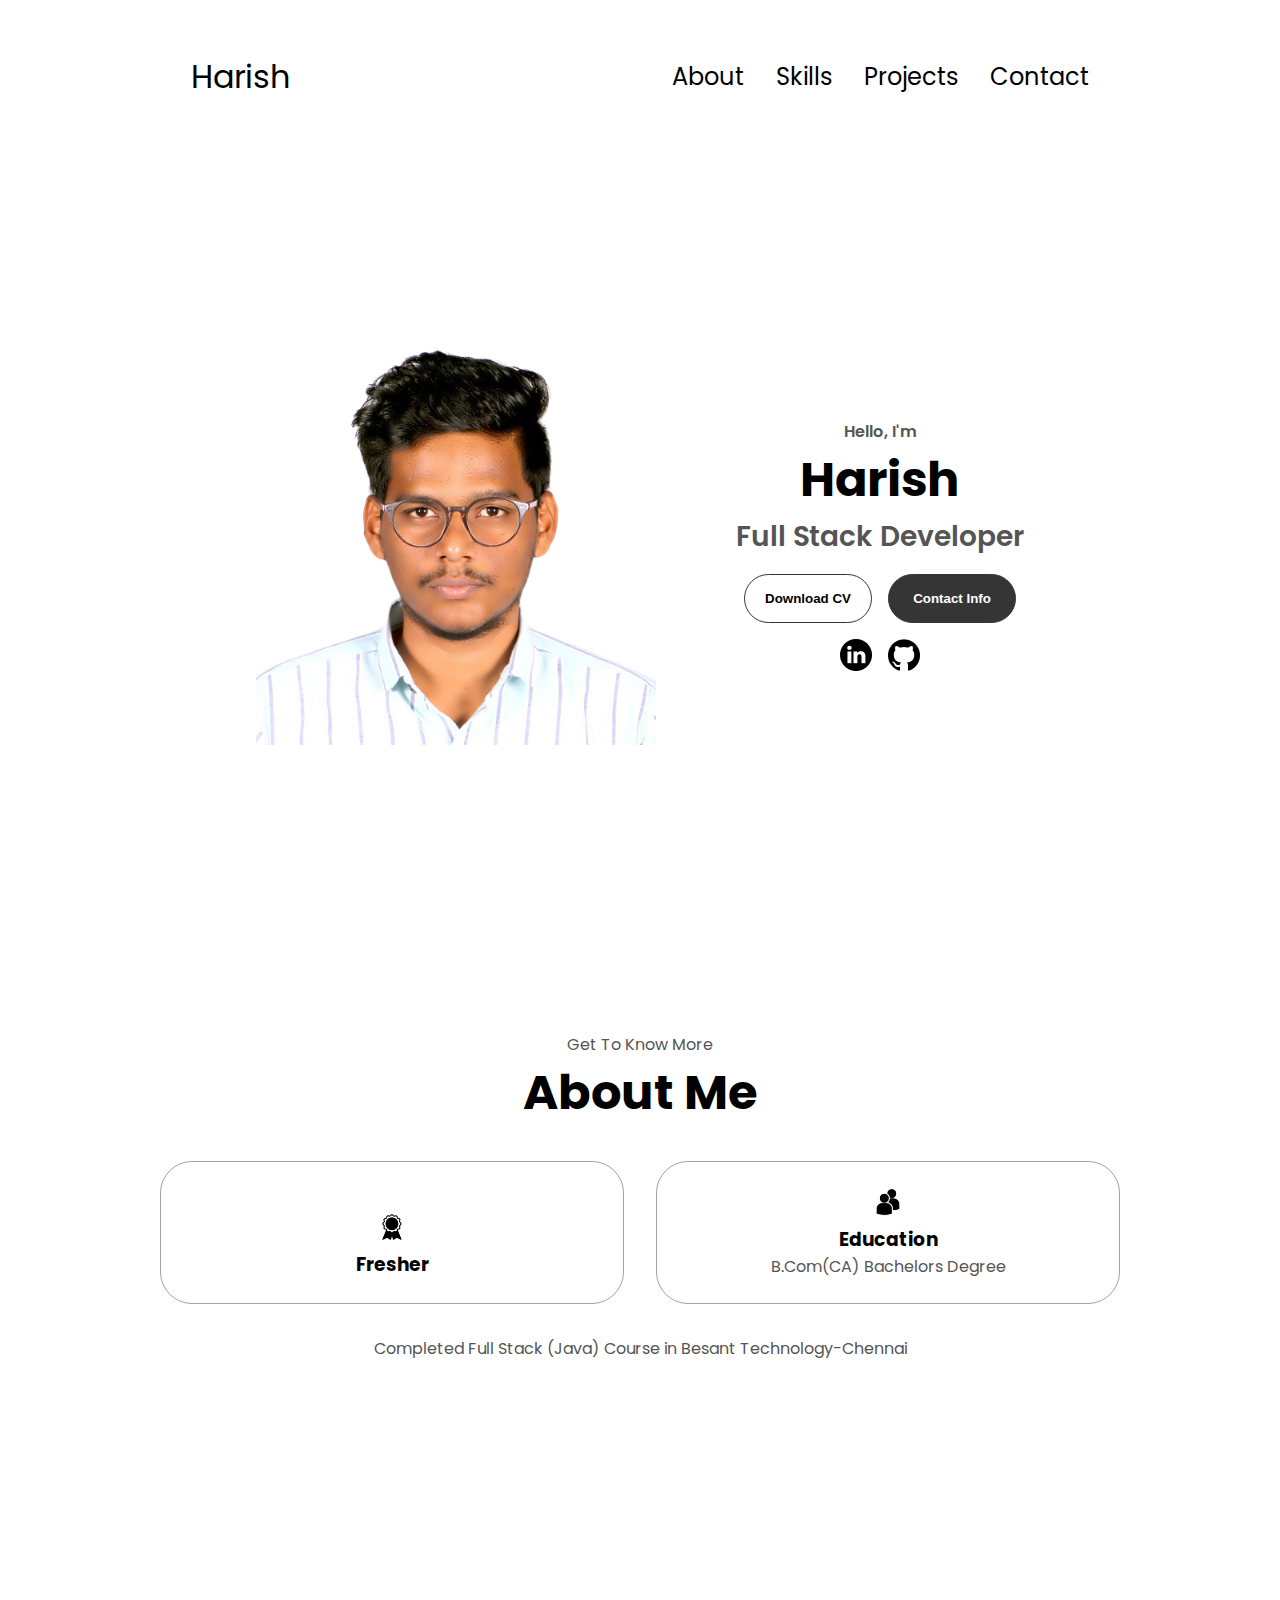
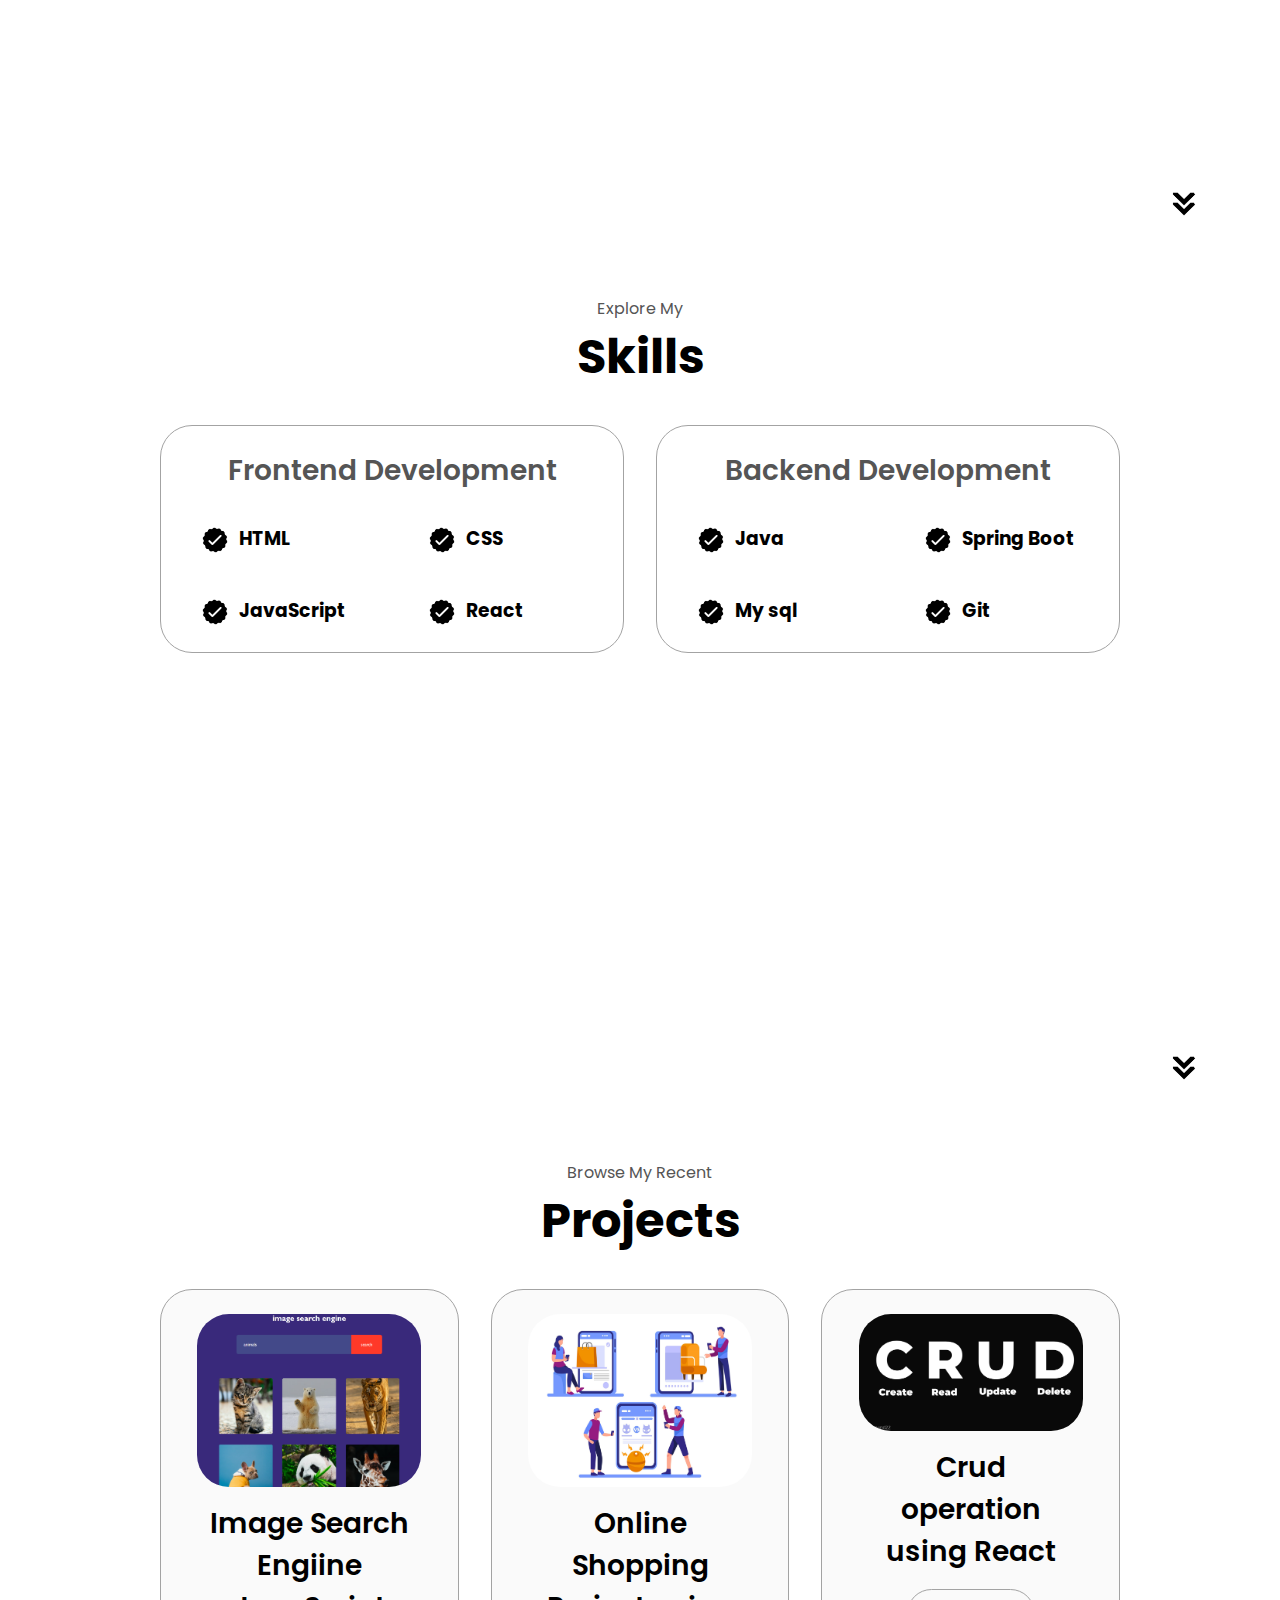
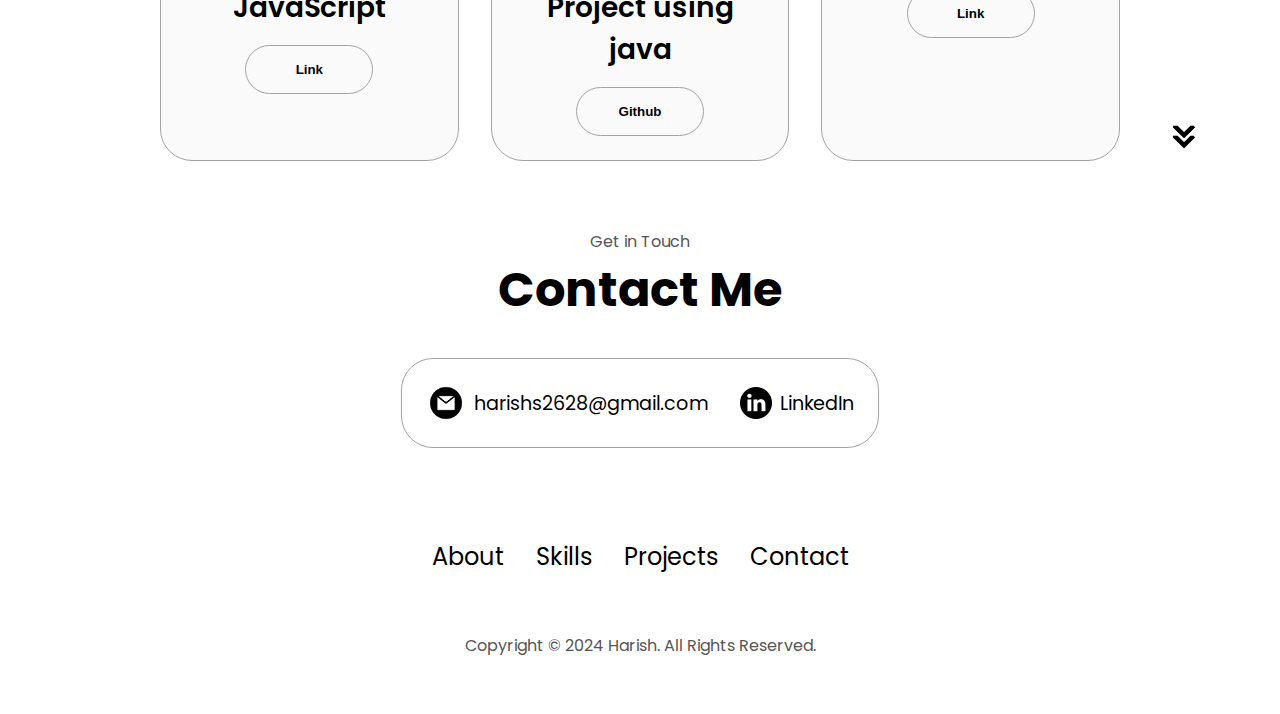
<file: MPF/index.html>
<!DOCTYPE html>
<html lang="en">
  <head>
    <meta charset="UTF-8" />
    <meta http-equiv="X-UA-Compatible" content="IE=edge" />
    <meta name="viewport" content="width=device-width, initial-scale=1.0" />
    <title>My Portfolio</title>
    <link rel="stylesheet" href="style.css" />
    <link rel="stylesheet" href="mediaqueries.css" />
  </head>
  <body>
    <nav id="desktop-nav">
      <div class="logo">Harish</div>
      <div>
        <ul class="nav-links">
          <li><a href="#about">About</a></li>
          <li><a href="#experience">Skills</a></li>
          <li><a href="#projects">Projects</a></li>
          <li><a href="#contact">Contact</a></li>
        </ul>
      </div>
    </nav>
    <nav id="hamburger-nav">
      <div class="logo">Harish</div>
      <div class="hamburger-menu">
        <div class="hamburger-icon" onclick="toggleMenu()">
          <span></span>
          <span></span>
          <span></span>
        </div>
        <div class="menu-links">
          <li><a href="#about" onclick="toggleMenu()">About</a></li>
          <li><a href="#experience" onclick="toggleMenu()">Skills</a></li>
          <li><a href="#projects" onclick="toggleMenu()">Projects</a></li>
          <li><a href="#contact" onclick="toggleMenu()">Contact</a></li>
        </div>
      </div>
    </nav>
    <section id="profile">
      <div class="section__pic-container">
        <img id="profiles"  src="./assets/newpro.png" alt="John Doe profile picture" />
      </div>
      <div class="section__text">
        <p class="section__text__p1">Hello, I'm</p>
        <h1 class="title">Harish</h1>
        <p class="section__text__p2">Full Stack Developer</p>
        <div class="btn-container">
          <button
            class="btn btn-color-2"
            onclick="window.open('./assets/resume-example.pdf')"
          >
            Download CV
          </button>
          <button class="btn btn-color-1" onclick="location.href='./#contact'">
            Contact Info
          </button>
        </div>
        <div id="socials-container">
          <img
            src="./assets/linkedin.png"
            alt="My LinkedIn profile"
            class="icon"
            onclick="location.href='https://www.linkedin.com/in/harish-sakthivel2628/'"
          />
          <img
            src="./assets/github.png"
            alt="My Github profile"
            class="icon"
            onclick="location.href='https://github.com/Harish-coder28'"
          />
        </div>
      </div>
    </section>
    <section id="about">
      <p class="section__text__p1">Get To Know More</p>
      <h1 class="title">About Me</h1>
      
        <div class="about-details-container">
          <div class="about-containers">
            <div class="details-container">
              <br><img
                src="./assets/experience.png"
                alt="Experience icon"
                class="icon"
              />
              <h3>Fresher</h3>
             
            </div>
            <div class="details-container">
              <img
                src="./assets/education.png"
                alt="Education icon"
                class="icon"
              />
              <h3>Education</h3>
              <p>B.Com(CA) Bachelors Degree<br />
            </div>
          </div>
          <div class="text-container">
            <p>
              Completed Full Stack (Java) Course in Besant Technology-Chennai
            </p>
          </div>
        </div>
      </div>
      <img
        src="./assets/arrow.png"
        alt="Arrow icon"
        class="icon arrow"
        onclick="location.href='./#experience'"
      />
    </section>
    <section id="experience">
      <p class="section__text__p1">Explore My</p>
      <h1 class="title">Skills</h1>
      <div class="experience-details-container">
        <div class="about-containers">
          <div class="details-container">
            <h2 class="experience-sub-title">Frontend Development</h2>
            <div class="article-container">
              <article>
                <img
                  src="./assets/checkmark.png"
                  alt="Experience icon"
                  class="icon"
                />
                <div>
                  <h3>HTML</h3>
                  <p></p>
                </div>
              </article>
              <article>
                <img
                  src="./assets/checkmark.png"
                  alt="Experience icon"
                  class="icon"
                />
                <div>
                  <h3>CSS</h3>
                  
                </div>
              </article>
            
              <article>
                <img
                  src="./assets/checkmark.png"
                  alt="Experience icon"
                  class="icon"
                />
                <div>
                      <h3>  JavaScript</h3>
                  
                </div>
              </article>
              <article>
                <img
                  src="./assets/checkmark.png"
                  alt="Experience icon"
                  class="icon"
                />
                <div>
                      <h3>React</h3>
                </div>
              </article>
            </div>
          </div>
          <div class="details-container">
            <h2 class="experience-sub-title">Backend Development</h2>
            <div class="article-container">
              <article>
                <img
                  src="./assets/checkmark.png"
                  alt="Experience icon"
                  class="icon"
                />
                <div>
                  <h3>Java</h3>
                 
                </div>
              </article>
              <article>
                <img
                  src="./assets/checkmark.png"
                  alt="Experience icon"
                  class="icon"
                />
                <div>
                  <h3>Spring Boot</h3>
                  
                </div>
              </article>
              <article>
                <img
                  src="./assets/checkmark.png"
                  alt="Experience icon"
                  class="icon"
                />
                <div>
                  <h3>My sql</h3>
                 
                </div>
              </article>
              <article>
                <img
                  src="./assets/checkmark.png"
                  alt="Experience icon"
                  class="icon"
                />
                <div>
                  <h3>Git</h3>
                 
                </div>
              </article>
            </div>
          </div>
        </div>
      </div>
      <img
        src="./assets/arrow.png"
        alt="Arrow icon"
        class="icon arrow"
        onclick="location.href='./#projects'"
      />
    </section>
    <section id="projects">
      <p class="section__text__p1">Browse My Recent</p>
      <h1 class="title">Projects</h1>
      <div class="experience-details-container">
        <div class="about-containers">
          <div class="details-container color-container">
            <div class="article-container">
              <img
                src="./assets/project1.png"
                alt="Project 1"
                class="project-img"
              />
            </div>
            <h2 class="experience-sub-title project-title">Image Search Engiine JavaScript</h2>
            <div class="btn-container">
              <button
                class="btn btn-color-2 project-btn"
                onclick="location.href='http://hitdigital.great-site.net/ISE/'"
              >
                Link
              </button>
             
            </div>
          </div>
          <div class="details-container color-container">
            <div class="article-container">
              <img
                src="./assets/project2.png"
                alt="Project 2"
                class="project-img"
              />
            </div>
            <h2 class="experience-sub-title project-title">Online Shopping Project using java </h2>
            <div class="btn-container">
              <button
                class="btn btn-color-2 project-btn"
                onclick="location.href='https://github.com/Harish-coder28?tab=repositories'"
              >
                Github
              </button>
              
            </div>
          </div>
          <div class="details-container color-container">
            <div class="article-container">
              <img
                src="./assets/crud.png"
                alt="Project 3"
                class="project-img"
              />
            </div>
            <h2 class="experience-sub-title project-title">Crud operation using React</h2>
            <div class="btn-container">
              <button
                class="btn btn-color-2 project-btn"
                onclick="location.href='https://harmonious-taiyaki-ef0e18.netlify.app/'"
              >
                Link
              </button>
            </div>
          </div>
        </div>
      </div>
      <img
        src="./assets/arrow.png"
        alt="Arrow icon"
        class="icon arrow"
        onclick="location.href='./#contact'"
      />
    </section>
    <section id="contact">
      <p class="section__text__p1">Get in Touch</p>
      <h1 class="title">Contact Me</h1>
      <div class="contact-info-upper-container">
        <div class="contact-info-container">
          <img
            src="./assets/email.png"
            alt="Email icon"
            class="icon contact-icon email-icon"
          />
          <p><a href="mailto:examplemail@gmail.com">harishs2628@gmail.com</a></p>
        </div>
        <div class="contact-info-container">
          <img
            src="./assets/linkedin.png"
            alt="LinkedIn icon"
            class="icon contact-icon"
          />
          <p><a href="https://www.linkedin.com/in/harish-sakthivel2628/">LinkedIn</a></p>
        </div>
      </div>
    </section>
    <footer>
      <nav>
        <div class="nav-links-container">
          <ul class="nav-links">
            <li><a href="#about">About</a></li>
            <li><a href="#experience">Skills</a></li>
            <li><a href="#projects">Projects</a></li>
            <li><a href="#contact">Contact</a></li>
          </ul>
        </div>
      </nav>
      <p>Copyright &#169; 2024 Harish. All Rights Reserved.</p>
    </footer>
    <script src="script.js"></script>
  </body>
</html>
</file>
<file: MPF/style.css>
@import url("https://fonts.googleapis.com/css2?family=Poppins:wght@300;400;500;600&display=swap");

* {
  margin: 0;
  padding: 0;
}


body {
  font-family: "Poppins", sans-serif;
}

html {
  scroll-behavior: smooth;
}

p {
  color: rgb(85, 85, 85);
}

a,
.btn {
  transition: all 300ms ease;
}


nav,
.nav-links {
  display: flex;
}

nav {
  justify-content: space-around;
  align-items: center;
  height: 17vh;
}

.nav-links {
  gap: 2rem;
  list-style: none;
  font-size: 1.5rem;
}

a {
  color: black;
  text-decoration: none;
  text-decoration-color: white;
}

a:hover {
  color: grey;
  text-decoration: underline;
  text-underline-offset: 1rem;
  text-decoration-color: rgb(181, 181, 181);
}

.logo {
  font-size: 2rem;
}

.logo:hover {
  cursor: default;
}


#hamburger-nav {
  display: none;
}

.hamburger-menu {
  position: relative;
  display: inline-block;
}

.hamburger-icon {
  display: flex;
  flex-direction: column;
  justify-content: space-between;
  height: 24px;
  width: 30px;
  cursor: pointer;
}

.hamburger-icon span {
  width: 100%;
  height: 2px;
  background-color: black;
  transition: all 0.3 ease-in-out;
}

.menu-links {
  position: absolute;
  top: 100%;
  right: 0;
  background-color: white;
  width: fit-content;
  max-height: 0;
  overflow: hidden;
  transition: all 0.3 ease-in-out;
}

.menu-links a {
  display: block;
  padding: 10px;
  text-align: center;
  font-size: 1.5rem;
  color: black;
  text-decoration: none;
  transition: all 0.3 ease-in-out;
}

.menu-links li {
  list-style: none;
}

.menu-links.open {
  max-height: 300px;
}

.hamburger-icon.open span:first-child {
  transform: rotate(45deg) translate(10px, 5px);
}

.hamburger-icon.open span:nth-child(2) {
  opacity: 0;
}

.hamburger-icon.open span:last-child {
  transform: rotate(-45deg) translate(10px, -5px);
}

.hamburger-icon span:first-child {
  transform: none;
}

.hamburger-icon span:first-child {
  opacity: 1;
}

.hamburger-icon span:first-child {
  transform: none;
}


section {
  padding-top: 4vh;
  height: 96vh;
  margin: 0 10rem;
  box-sizing: border-box;
  min-height: fit-content;
}

.section-container {
  display: flex;
}

#profile {
  display: flex;
  justify-content: center;
  gap: 5rem;
  height: 80vh;
}


.section__pic-container {
  display: flex;
  height: 400px;
  width: 500px;
  margin: auto 0;
}

.section__text {
  align-self: center;
  text-align: center;
}

.section__text p {
  font-weight: 600;
}

.section__text__p1 {
  text-align: center;
}

.section__text__p2 {
  font-size: 1.75rem;
  margin-bottom: 1rem;
}

.title {
  font-size: 3rem;
  text-align: center;
}

#socials-container {
  display: flex;
  justify-content: center;
  margin-top: 1rem;
  gap: 1rem;
}



.icon {
  cursor: pointer;
  height: 2rem;
}


.btn-container {
  display: flex;
  justify-content: center;
  gap: 1rem;
}

.btn {
  font-weight: 600;
  transition: all 300ms ease;
  padding: 1rem;
  width: 8rem;
  border-radius: 2rem;
}

.btn-color-1,
.btn-color-2 {
  border: rgb(53, 53, 53) 0.1rem solid;
}

.btn-color-1:hover,
.btn-color-2:hover {
  cursor: pointer;
}

.btn-color-1,
.btn-color-2:hover {
  background: rgb(53, 53, 53);
  color: white;
}

.btn-color-1:hover {
  background: rgb(0, 0, 0);
}

.btn-color-2 {
  background: none;
}

.btn-color-2:hover {
  border: rgb(255, 255, 255) 0.1rem solid;
}

.btn-container {
  gap: 1rem;
}



#about {
  position: relative;
}

.about-containers {
  gap: 2rem;
  margin-bottom: 2rem;
  margin-top: 2rem;
}

.about-details-container {
  justify-content: center;
  flex-direction: column;
}

.about-containers,
.about-details-container {
  display: flex;
}

.about-pic {
  border-radius: 2rem;
}

.arrow {
  position: absolute;
  right: -5rem;
  bottom: 2.5rem;
}

.details-container {
  padding: 1.5rem;
  flex: 1;
  background: white;
  border-radius: 2rem;
  border: rgb(53, 53, 53) 0.1rem solid;
  border-color: rgb(163, 163, 163);
  text-align: center;
}

.section-container {
  gap: 4rem;
  height: 80%;
}

.section__pic-container {
  height: 400px;
  width: 400px;
  margin: auto 0;
}



#experience {
  position: relative;
}

.experience-sub-title {
  color: rgb(85, 85, 85);
  font-weight: 600;
  font-size: 1.75rem;
  margin-bottom: 2rem;
}

.experience-details-container {
  display: flex;
  justify-content: center;
  flex-direction: column;
}

.article-container {
  display: flex;
  text-align: initial;
  flex-wrap: wrap;
  flex-direction: row;
  gap: 2.5rem;
  justify-content: space-around;
}

article {
  display: flex;
  width: 10rem;
  justify-content: start;
  gap: 0.5rem;
}

article .icon {
  cursor: default;
}


#projects {
  position: relative;
}

.color-container {
  border-color: rgb(163, 163, 163);
  background: rgb(250, 250, 250);
}

.project-img {
  border-radius: 2rem;
  width: 90%;
  height: 90%;
}

.project-title {
  margin: 1rem;
  color: black;
}

.project-btn {
  color: black;
  border-color: rgb(163, 163, 163);
}



#contact {
  display: flex;
  justify-content: center;
  flex-direction: column;
  height: 70vh;
}

.contact-info-upper-container {
  display: flex;
  justify-content: center;
  border-radius: 2rem;
  border: rgb(53, 53, 53) 0.1rem solid;
  border-color: rgb(163, 163, 163);
  background: (250, 250, 250);
  margin: 2rem auto;
  padding: 0.5rem;
}

.contact-info-container {
  display: flex;
  align-items: center;
  justify-content: center;
  gap: 0.5rem;
  margin: 1rem;
}

.contact-info-container p {
  font-size: larger;
}

.contact-icon {
  cursor: default;
}

.email-icon {
  height: 2.5rem;
}


footer {
  height: 26vh;
  margin: 0 1rem;
}

footer p {
  text-align: center;
}
.text-container {
  text-align: center;
}
</file>
<file: MPF/mediaqueries.css>
@media screen and (max-width: 1400px) {
  #profile {
    height: 83vh;
    margin-bottom: 6rem;
  }
  .about-containers {
    flex-wrap: wrap;
  }
  #contact,
  #projects {
    height: fit-content;
  }
}

@media screen and (max-width: 1200px) {
  #desktop-nav {
    display: none;
  }
  #hamburger-nav {
    display: flex;
  }
  #experience,
  .experience-details-container {
    margin-top: 2rem;
  }
  #profile,
  .section-container {
    display: block;
  }
  .arrow {
    display: none;
  }
  section,
  .section-container {
    height: fit-content;
  }
  section {
    margin: 0 5%;
  }
  .section__pic-container {
    width: 275px;
    height: 275px;
    margin: 0 auto 2rem;
  }
  .about-containers {
    margin-top: 0;
  }
}

@media screen and (max-width: 600px) {
  #contact,
  footer {
    height: 40vh;
  }
  #profile {
    height: 68vh;
    margin-bottom: 0;
  }
  article {
    font-size: 1rem;
  }
  footer nav {
    height: fit-content;
    margin-bottom: 2rem;
  }
  .about-containers,
  .contact-info-upper-container,
  .btn-container {
    flex-wrap: wrap;
  }
  .contact-info-container {
    margin: 0;
  }
  .contact-info-container p,
  .nav-links li a {
    font-size: 1rem;
  }
  .experience-sub-title {
    font-size: 1.25rem;
  }
  .logo {
    font-size: 1.5rem;
  }
  .nav-links {
    flex-direction: column;
    gap: 0.5rem;
    text-align: center;
  }
  .section__pic-container {
    width: auto;
    height: 46vw;
    justify-content: center;
  }
  .section__text__p2 {
    font-size: 1.25rem;
  }
  .title {
    font-size: 2rem;
  }
  .text-container {
    text-align: justify;
  }
}
</file>
